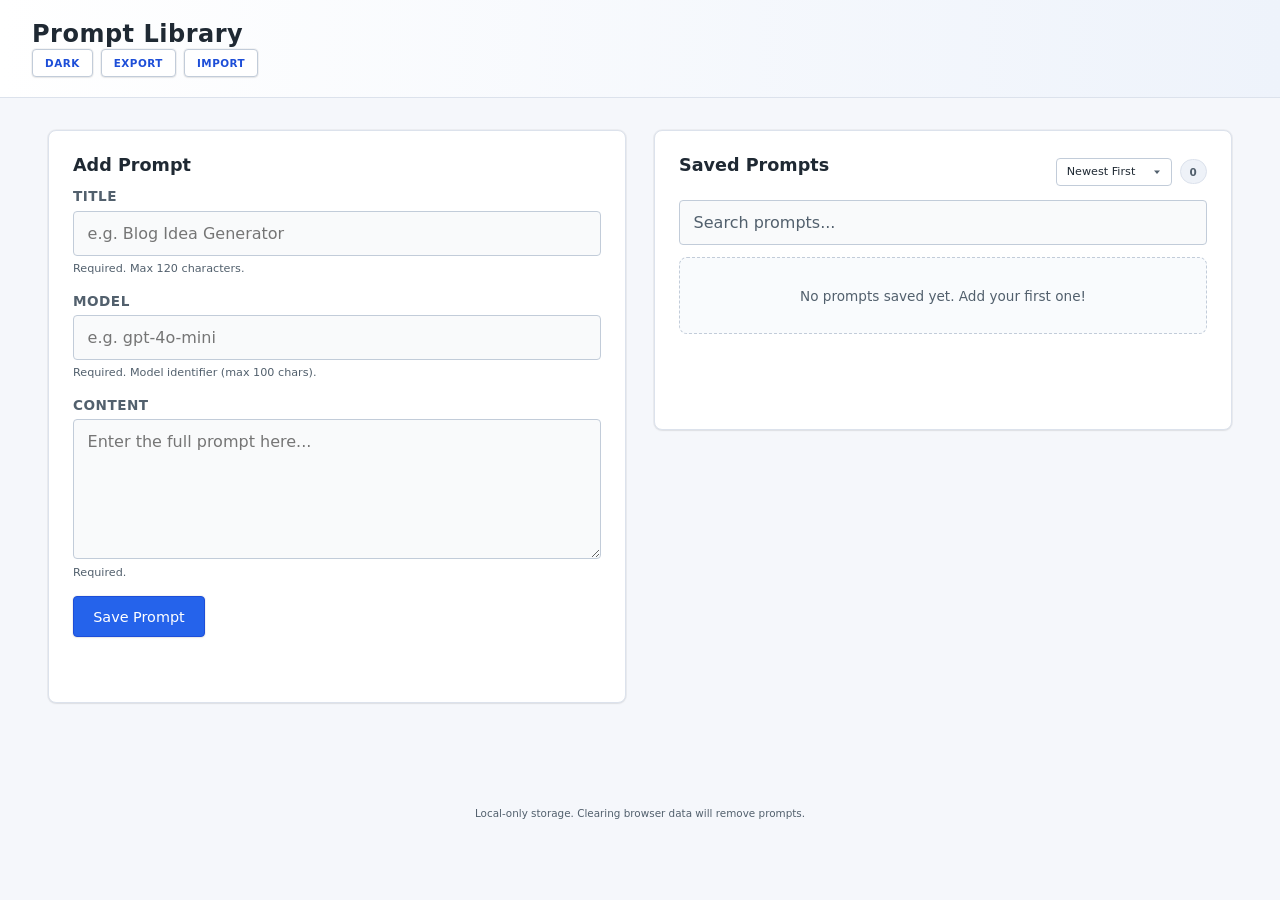
<file: index.html>
<!DOCTYPE html>
<html lang="en">
<head>
  <meta charset="UTF-8" />
  <meta name="viewport" content="width=device-width, initial-scale=1.0" />
  <title>Prompt Library</title>
  <link rel="stylesheet" href="styles.css" />
</head>
<body>
  <header class="app-header">
    <h1>Prompt Library</h1>
    <div class="header-tools" role="region" aria-label="Data tools">
      <button type="button" id="theme-toggle" class="tool-btn" aria-label="Toggle dark mode">Dark</button>
      <button type="button" id="export-btn" class="tool-btn" aria-label="Export prompts">Export</button>
      <button type="button" id="import-btn" class="tool-btn" aria-label="Import prompts">Import</button>
      <input type="file" id="import-file" accept="application/json" hidden aria-hidden="true" />
    </div>
  </header>

  <main class="layout">
    <section class="panel" aria-labelledby="form-heading">
      <h2 id="form-heading" class="panel-title">Add Prompt</h2>
      <form id="prompt-form" novalidate>
        <div class="field-group">
          <label for="prompt-title">Title</label>
          <input type="text" id="prompt-title" name="title" placeholder="e.g. Blog Idea Generator" maxlength="120" required />
          <p class="field-hint" id="title-hint">Required. Max 120 characters.</p>
        </div>
        <div class="field-group">
          <label for="model-name">Model</label>
          <input type="text" id="model-name" name="model" placeholder="e.g. gpt-4o-mini" maxlength="100" required />
          <p class="field-hint" id="model-hint">Required. Model identifier (max 100 chars).</p>
        </div>
        <div class="field-group">
          <label for="prompt-content">Content</label>
          <textarea id="prompt-content" name="content" placeholder="Enter the full prompt here..." rows="6" required></textarea>
          <p class="field-hint" id="content-hint">Required.</p>
        </div>
        <div class="actions">
          <button type="submit" id="save-btn">Save Prompt</button>
        </div>
        <div id="form-error" class="form-error" role="alert" aria-live="polite"></div>
      </form>
    </section>

    <section class="panel" aria-labelledby="saved-prompts-heading">
      <div class="panel-header">
        <h2 id="saved-prompts-heading" class="panel-title">Saved Prompts</h2>
        <div class="panel-header-controls">
          <label for="sort-select" class="visually-hidden">Sort prompts by</label>
          <select id="sort-select" class="sort-select" aria-label="Sort prompts by">
            <option value="newest">Newest First</option>
            <option value="oldest">Oldest First</option>
            <option value="rating-high">Highest Rated</option>
            <option value="rating-low">Lowest Rated</option>
          </select>
          <span id="prompt-count" class="count-badge" aria-live="polite"></span>
        </div>
      </div>
      <div id="import-export-messages" class="iemessages" role="alert" aria-live="polite" hidden></div>
      <div class="search-container">
        <label for="search-input" class="visually-hidden">Search prompts</label>
        <input type="text" id="search-input" class="search-input" placeholder="Search prompts..." aria-label="Search prompts" />
      </div>
      <div id="prompts-empty" class="empty-state" hidden>
        <p>No prompts saved yet. Add your first one!</p>
      </div>
      <div id="prompts-list" class="cards" aria-live="polite"></div>
    </section>
  </main>

  <template id="prompt-card-template">
    <article class="card" data-id="">
      <div class="card-main">
        <h3 class="card-title"></h3>
        <p class="card-preview"></p>
        <div class="prompt-meta" data-role="metadata"></div>
      </div>
      <div class="card-actions">
        <button class="delete-btn" type="button" aria-label="Delete prompt">Delete</button>
      </div>
    </article>
  </template>

  <footer class="app-footer">Local-only storage. Clearing browser data will remove prompts.</footer>

  <script src="script.js"></script>
</body>
</html>
</file>
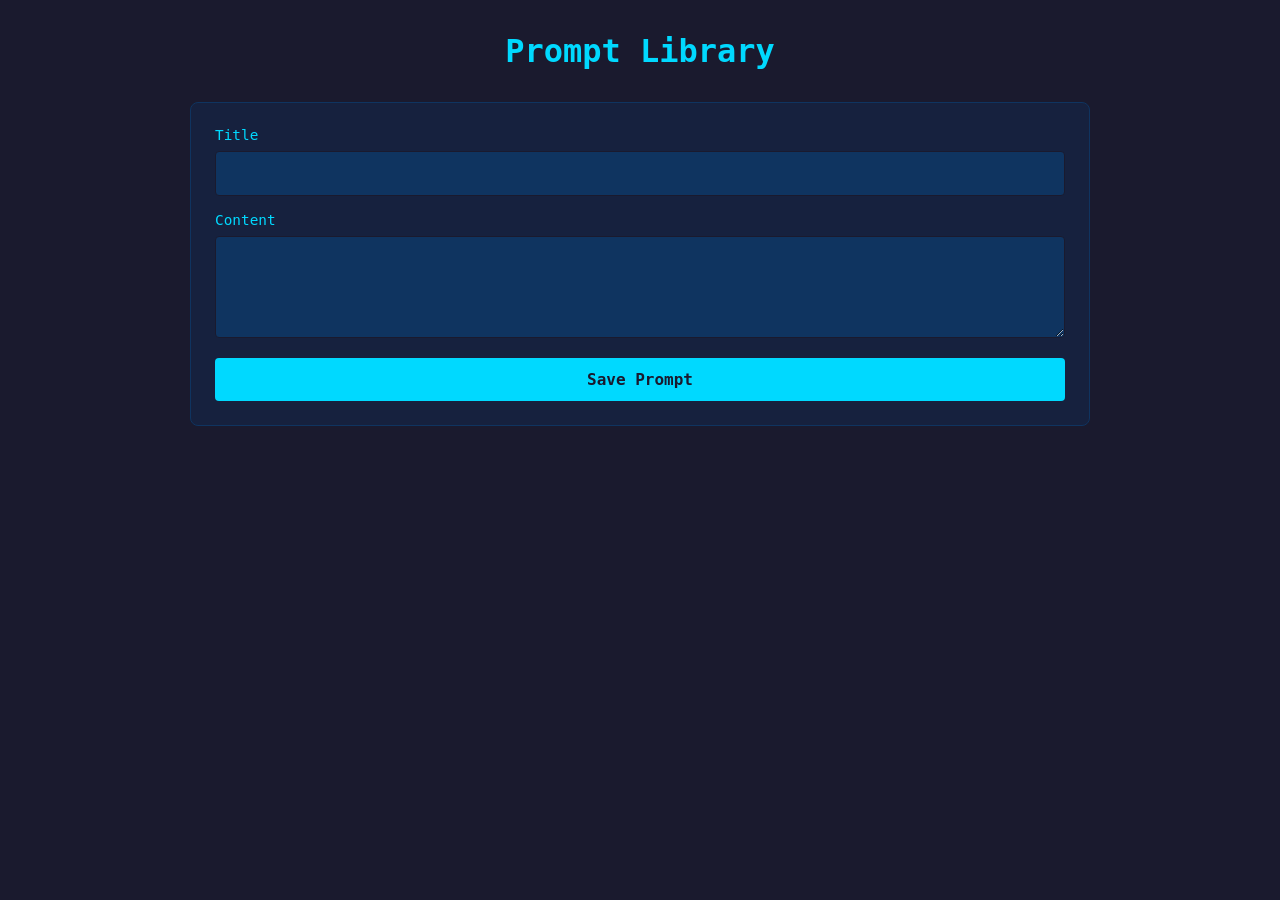
<file: prompt-library/index.html>
<!DOCTYPE html>
<html lang="en">
<head>
    <meta charset="UTF-8">
    <meta name="viewport" content="width=device-width, initial-scale=1.0">
    <title>Prompt Library</title>
    <link rel="stylesheet" href="styles.css">
</head>
<body>
    <div class="container">
        <h1>Prompt Library</h1>

        <form id="prompt-form">
            <div class="form-group">
                <label for="title">Title</label>
                <input type="text" id="title" name="title" required>
            </div>
            <div class="form-group">
                <label for="content">Content</label>
                <textarea id="content" name="content" rows="4" required></textarea>
            </div>
            <button type="submit" class="save-btn">Save Prompt</button>
        </form>

        <div id="prompts-container" class="prompts-grid"></div>
    </div>

    <script src="script.js"></script>
</body>
</html>
</file>
<file: styles.css>
/* Base reset & theme */
:root {
  --bg: #f5f7fb;
  --panel-bg: #ffffff;
  --border: #dce2ec;
  --border-strong: #c2ccd9;
  --text: #1f2933;
  --text-soft: #52606d;
  --brand: #2563eb;
  --brand-accent: #1d4ed8;
  --danger: #dc2626;
  --danger-accent: #b91c1c;
  --focus: #2563eb;
  --radius-s: 4px;
  --radius-m: 8px;
  --shadow-sm: 0 1px 2px rgba(0,0,0,0.06), 0 0 0 1px rgba(0,0,0,0.04);
  --shadow-md: 0 4px 12px -2px rgba(0,0,0,0.08), 0 2px 4px -1px rgba(0,0,0,0.06);
  --mono: 'SFMono-Regular', ui-monospace, Menlo, Consolas, "Liberation Mono", monospace;
  font-size: 16px;
}

* { box-sizing: border-box; }
html, body { height: 100%; }
body {
  margin: 0;
  font-family: system-ui, -apple-system, BlinkMacSystemFont, "Segoe UI", Roboto, Oxygen, Ubuntu, Cantarell, "Fira Sans", "Droid Sans", "Helvetica Neue", Arial, sans-serif;
  background: var(--bg);
  color: var(--text);
  -webkit-font-smoothing: antialiased;
}

h1, h2, h3 { line-height: 1.2; font-weight: 600; }

/* Layout */
.app-header {
  padding: 1.25rem 2rem; 
  background: linear-gradient(90deg, #ffffff, #eef3fb);
  border-bottom: 1px solid var(--border);
  position: sticky;
  top: 0;
  z-index: 10;
}
.app-header h1 { margin: 0; font-size: 1.5rem; letter-spacing: .5px; }
.header-tools { display: flex; gap: .5rem; margin-left: auto; }
.tool-btn { font: 600 .65rem system-ui; letter-spacing: .5px; padding: .45rem .75rem; border-radius: var(--radius-s); border: 1px solid var(--border-strong); background: #ffffff; cursor: pointer; text-transform: uppercase; color: var(--brand-accent); transition: background .15s, color .15s, border-color .15s, box-shadow .15s; box-shadow: var(--shadow-sm); }
.tool-btn:hover { background: #eef5ff; }
.tool-btn:active { background: #dbeafe; }
.tool-btn:focus-visible { outline: 2px solid var(--focus); outline-offset: 2px; }
.iemessages { margin: .5rem 0 .75rem; font-size: .6rem; padding: .5rem .6rem; border: 1px solid var(--border-strong); border-radius: var(--radius-s); background: #f1f5f9; color: var(--text-soft); box-shadow: var(--shadow-sm); }
.iemessages.error { background: #fef2f2; border-color: var(--danger); color: var(--danger-accent); }
.iemessages.success { background: #ecfdf5; border-color: #34d399; color: #047857; }

.layout {
  display: grid;
  gap: 1.75rem;
  grid-template-columns: repeat(auto-fit, minmax(320px, 1fr));
  padding: 2rem clamp(1rem, 4vw, 3rem) 3rem;
  align-items: start;
}

.panel {
  background: var(--panel-bg);
  border: 1px solid var(--border);
  border-radius: var(--radius-m);
  padding: 1.5rem 1.5rem 2rem;
  box-shadow: var(--shadow-sm);
  display: flex;
  flex-direction: column;
  min-height: 300px;
}
.panel-title { margin: 0 0 .75rem; font-size: 1.1rem; }
.panel-header { display: flex; align-items: center; justify-content: space-between; gap: .75rem; margin-bottom: .75rem; }
.panel-header-controls { display: flex; align-items: center; gap: .5rem; }

/* Sort Dropdown */
.sort-select {
  font: 500 .7rem system-ui;
  padding: .4rem .6rem;
  padding-right: 1.5rem;
  border-radius: var(--radius-s);
  border: 1px solid var(--border-strong);
  background: #ffffff url("data:image/svg+xml,%3Csvg xmlns='http://www.w3.org/2000/svg' width='12' height='12' viewBox='0 0 12 12'%3E%3Cpath fill='%2352606d' d='M3 4.5L6 8l3-3.5H3z'/%3E%3C/svg%3E") no-repeat right .5rem center;
  appearance: none;
  cursor: pointer;
  color: var(--text);
  transition: border-color .15s, box-shadow .15s;
}
.sort-select:hover { border-color: var(--brand); }
.sort-select:focus {
  outline: none;
  border-color: var(--focus);
  box-shadow: 0 0 0 3px rgba(37,99,235,.25);
}

/* Search Input */
.search-container { margin-bottom: .75rem; }
.search-input {
  width: 100%;
  font: 500 .8rem system-ui;
  padding: .55rem .75rem;
  border-radius: var(--radius-s);
  border: 1px solid var(--border-strong);
  background: var(--panel-bg);
  color: var(--text);
  transition: border-color .15s, box-shadow .15s;
}
.search-input::placeholder { color: var(--text-soft); }
.search-input:hover { border-color: var(--brand); }
.search-input:focus {
  outline: none;
  border-color: var(--focus);
  box-shadow: 0 0 0 3px rgba(37,99,235,.25);
}

/* Form */
form { display: flex; flex-direction: column; gap: 1.1rem; }
.field-group { display: flex; flex-direction: column; gap: .4rem; }
label { font-size: .85rem; font-weight: 600; text-transform: uppercase; letter-spacing: .5px; color: var(--text-soft); }
input[type=text], textarea {
  width: 100%;
  padding: .75rem .85rem;
  border-radius: var(--radius-s);
  border: 1px solid var(--border-strong);
  background: #f9fafb;
  font: inherit;
  resize: vertical;
  transition: border-color .15s, background .15s, box-shadow .15s;
}
input[type=text]:focus, textarea:focus {
  outline: none;
  border-color: var(--focus);
  box-shadow: 0 0 0 3px rgba(37,99,235,.25);
  background: #fff;
}
.field-hint { margin: 0; font-size: .7rem; color: var(--text-soft); }
.form-error { margin-top: .25rem; font-size: .75rem; color: var(--danger); min-height: 1em; }

.actions { display: flex; }
button[type=submit] {
  font: 500 .9rem system-ui;
  padding: .7rem 1.2rem;
  background: var(--brand);
  color: #fff;
  border: 1px solid var(--brand-accent);
  border-radius: var(--radius-s);
  cursor: pointer;
  display: inline-flex; align-items: center; gap: .4rem;
  box-shadow: var(--shadow-sm);
  transition: background .18s, transform .15s, box-shadow .2s;
}
button[type=submit]:hover { background: var(--brand-accent); }
button[type=submit]:active { transform: translateY(1px); }
button[type=submit]:focus-visible { outline: 2px solid var(--focus); outline-offset: 2px; }

/* Cards */
.cards { display: grid; grid-template-columns: 1fr; gap: 1rem; }
.card {
  border: 1px solid var(--border);
  border-radius: var(--radius-m);
  background: linear-gradient(180deg, #ffffff, #f8fafc 60%);
  padding: 1rem 1rem 0.85rem;
  display: flex; align-items: flex-start; justify-content: space-between; gap: 1rem;
  position: relative;
  box-shadow: var(--shadow-sm);
  transition: box-shadow .2s, transform .15s;
}
.card:hover { box-shadow: var(--shadow-md); transform: translateY(-2px); }
.card-title { margin: 0 0 .35rem; font-size: .95rem; font-weight: 600; letter-spacing: .3px; }
.card-preview { margin: 0; font-size: .8rem; line-height: 1.3; color: var(--text-soft); font-family: var(--mono); max-height: 2.6em; overflow: hidden; }
.card-actions { display: flex; flex-direction: column; }

/* Metadata */
.prompt-meta { margin: .5rem 0 .4rem; display: flex; flex-direction: column; gap: .25rem; font-size: .6rem; letter-spacing: .3px; }
.prompt-meta-row { display: flex; flex-wrap: wrap; gap: .4rem .75rem; align-items: center; }
.prompt-meta-tag { background: #eef2f8; color: var(--text-soft); padding: .25rem .45rem; border-radius: 999px; font-weight: 600; border: 1px solid var(--border); display: inline-flex; align-items: center; gap: .35rem; }
.prompt-meta time { font-family: var(--mono); font-size: .6rem; }
.token-estimate { display: inline-flex; align-items: center; gap: .35rem; padding: .25rem .45rem; border-radius: 6px; font-weight: 600; border: 1px solid var(--border); background: #f1f5f9; }
.token-estimate[data-confidence=high] { background: #ecfdf5; color: #047857; border-color: #34d399; }
.token-estimate[data-confidence=medium] { background: #fffbeb; color: #b45309; border-color: #fcd34d; }
.token-estimate[data-confidence=low] { background: #fef2f2; color: #b91c1c; border-color: #fca5a5; }
.token-range { font-family: var(--mono); font-size: .6rem; }
.model-name { font-family: var(--mono); font-size: .6rem; font-weight: 600; color: var(--brand-accent); }

/* Rating Component */
.rating { 
  display: inline-flex; 
  gap: 2px; 
  margin: .35rem 0 .25rem; 
  user-select: none; 
}
.rating[aria-busy=true] { opacity: .6; }
.rating button.star { 
  background: none; 
  border: none; 
  padding: 2px 3px; 
  line-height: 1; 
  font-size: .95rem; 
  cursor: pointer; 
  color: #c7ccd3; 
  transition: color .15s, transform .15s; 
  border-radius: 4px; 
}
.rating button.star.filled { color: #ffb400; }
.rating button.star:hover { transform: scale(1.18); color: #ffbf29; }
.rating button.star:active { transform: scale(.92); }
.rating button.star:focus-visible { outline: 2px solid var(--focus); outline-offset: 2px; }
.rating button.star[aria-checked=true] { color: #ffae00; }
.rating .visually-hidden { 
  position: absolute; 
  width: 1px; 
  height: 1px; 
  padding: 0; 
  margin: -1px; 
  overflow: hidden; 
  clip: rect(0 0 0 0); 
  white-space: nowrap; 
  border: 0; 
}

.delete-btn {
  --btn-bg: #ffffff;
  --btn-border: var(--border-strong);
  font: 500 .7rem system-ui;
  padding: .45rem .65rem;
  border-radius: var(--radius-s);
  border: 1px solid var(--btn-border);
  color: var(--danger-accent);
  background: var(--btn-bg);
  cursor: pointer;
  letter-spacing: .5px;
  text-transform: uppercase;
  transition: background .15s, border-color .15s, color .15s;
}
.delete-btn:hover { background: #fff5f5; border-color: var(--danger); color: var(--danger); }
.delete-btn:active { background: #ffe5e5; }
.delete-btn:focus-visible { outline: 2px solid var(--danger); outline-offset: 2px; }

.count-badge { background: #eef2f8; color: var(--text-soft); font-size: .65rem; padding: .35rem .55rem; border-radius: 999px; border: 1px solid var(--border); font-weight: 600; letter-spacing: .5px; }

.empty-state { border: 1px dashed var(--border-strong); border-radius: var(--radius-m); padding: 1rem; text-align: center; background: #f9fbfd; color: var(--text-soft); font-size: .85rem; }

.app-footer {
  margin-top: 2rem;
  padding: 1.5rem 2rem 3rem;
  font-size: .65rem;
  text-align: center;
  color: var(--text-soft);
}

/* Utility */
[hidden] { display: none !important; }

/* Notes Feature */
.notes { margin: .55rem 0 .9rem; padding: .55rem .6rem .65rem; background: #f9fafb; border: 1px solid var(--border); border-radius: var(--radius-s); position: relative; }
.notes-header { display: flex; align-items: center; justify-content: space-between; gap: .5rem; margin-bottom: .4rem; }
.notes-title { margin: 0; font-size: .65rem; font-weight: 700; letter-spacing: .5px; text-transform: uppercase; color: var(--text-soft); }
.add-note-btn { font: 600 .6rem system-ui; letter-spacing: .5px; padding: .35rem .55rem; border-radius: var(--radius-s); border: 1px solid var(--border-strong); background: #ffffff; cursor: pointer; text-transform: uppercase; color: var(--brand-accent); transition: background .15s, color .15s, border-color .15s; }
.add-note-btn:hover { background: #eef5ff; }
.add-note-btn:active { background: #dbeafe; }
.add-note-btn:focus-visible { outline: 2px solid var(--focus); outline-offset: 2px; }
.notes-list { list-style: none; margin: 0; padding: 0; display: flex; flex-direction: column; gap: .5rem; }
.note { background: #fff; border: 1px solid var(--border); border-radius: var(--radius-s); padding: .5rem .6rem .55rem; position: relative; display: flex; flex-direction: column; gap: .4rem; box-shadow: 0 1px 1px rgba(0,0,0,0.04); }
.note.editing { border-color: var(--focus); box-shadow: 0 0 0 2px rgba(37,99,235,.25); }
.note-content { margin: 0; font-size: .7rem; line-height: 1.35; color: var(--text); white-space: pre-wrap; word-break: break-word; display: -webkit-box; -webkit-line-clamp: 6; -webkit-box-orient: vertical; overflow: hidden; }
.note-meta { display: flex; align-items: center; justify-content: space-between; gap: .5rem; }
.note-meta time { font-size: .55rem; letter-spacing: .5px; color: var(--text-soft); font-weight: 600; text-transform: uppercase; }
.note-buttons { display: flex; gap: .3rem; }
.note-buttons button, .note-controls button { font: 600 .55rem system-ui; padding: .3rem .55rem; border-radius: var(--radius-s); border: 1px solid var(--border-strong); background: #ffffff; cursor: pointer; letter-spacing: .5px; text-transform: uppercase; color: var(--text-soft); transition: background .15s, color .15s, border-color .15s; }
.note-buttons button:hover, .note-controls button:hover { background: #f1f5f9; }
.note-buttons button:focus-visible, .note-controls button:focus-visible { outline: 2px solid var(--focus); outline-offset: 2px; }
.note-buttons button[data-action=delete-note] { color: var(--danger-accent); }
.note-buttons button[data-action=delete-note]:hover { background: #fff5f5; color: var(--danger); }
.note textarea { width: 100%; font: 500 .7rem system-ui; background: #ffffff; border: 1px solid var(--border-strong); border-radius: var(--radius-s); padding: .55rem .6rem; resize: vertical; min-height: 90px; line-height: 1.35; }
.note textarea:focus { outline: none; border-color: var(--focus); box-shadow: 0 0 0 3px rgba(37,99,235,.25); }
.note-controls { display: flex; gap: .4rem; }
.note-validation { font-size: .55rem; color: var(--danger); min-height: .9em; }
.notes-error { position: absolute; top: -0.75rem; left: .5rem; right: .5rem; font-size: .55rem; color: var(--danger); background: #fff; padding: .15rem .45rem; border-radius: var(--radius-s); border: 1px solid var(--danger-accent); box-shadow: 0 2px 4px -2px rgba(0,0,0,.08); }
.visually-hidden { position: absolute; width: 1px; height: 1px; padding: 0; margin: -1px; overflow: hidden; clip: rect(0 0 0 0); white-space: nowrap; border: 0; }

@media (min-width: 760px) {
  .note-content { font-size: .72rem; }
}

@media (min-width: 760px) {
  .cards { grid-template-columns: repeat(auto-fill, minmax(220px, 1fr)); }
}

/* Dark Mode */
[data-theme="dark"] {
  --bg: #1a1a2e;
  --panel-bg: #16213e;
  --border: #2a2a4a;
  --border-strong: #3a3a5a;
  --text: #e8e8e8;
  --text-soft: #a0a0b0;
  --brand: #4d7cff;
  --brand-accent: #6b8eff;
  --danger: #ff6b6b;
  --danger-accent: #ff8585;
  --focus: #4d7cff;
}

[data-theme="dark"] .app-header {
  background: linear-gradient(90deg, #16213e, #1a1a2e);
}

[data-theme="dark"] .card {
  background: linear-gradient(180deg, #1e2a4a, #16213e 60%);
}

[data-theme="dark"] input[type=text],
[data-theme="dark"] textarea,
[data-theme="dark"] .sort-select,
[data-theme="dark"] .search-input {
  background: #1a1a2e;
  color: var(--text);
}

[data-theme="dark"] .tool-btn,
[data-theme="dark"] .delete-btn,
[data-theme="dark"] .add-note-btn,
[data-theme="dark"] .note-buttons button,
[data-theme="dark"] .note-controls button {
  background: #1a1a2e;
  color: var(--text-soft);
}

[data-theme="dark"] .note,
[data-theme="dark"] .note textarea {
  background: #1a1a2e;
}

[data-theme="dark"] .notes {
  background: #121a30;
}

[data-theme="dark"] .prompt-meta-tag,
[data-theme="dark"] .count-badge {
  background: #2a2a4a;
}

[data-theme="dark"] .token-estimate {
  background: #2a2a4a;
}

[data-theme="dark"] .token-estimate[data-confidence=high] {
  background: #1a3a2a;
  color: #6bcf8a;
  border-color: #2a5a3a;
}

[data-theme="dark"] .token-estimate[data-confidence=medium] {
  background: #3a3520;
  color: #d4a84a;
  border-color: #5a4a2a;
}

[data-theme="dark"] .token-estimate[data-confidence=low] {
  background: #3a2020;
  color: #e87070;
  border-color: #5a2a2a;
}

[data-theme="dark"] .empty-state {
  background: #121a30;
}
</file>
<file: prompt-library/styles.css>
* {
    margin: 0;
    padding: 0;
    box-sizing: border-box;
}

body {
    font-family: 'SF Mono', 'Fira Code', 'Consolas', monospace;
    background-color: #1a1a2e;
    color: #eaeaea;
    min-height: 100vh;
    padding: 2rem;
}

.container {
    max-width: 900px;
    margin: 0 auto;
}

h1 {
    text-align: center;
    margin-bottom: 2rem;
    color: #00d9ff;
    font-size: 2rem;
}

#prompt-form {
    background-color: #16213e;
    padding: 1.5rem;
    border-radius: 8px;
    margin-bottom: 2rem;
    border: 1px solid #0f3460;
}

.form-group {
    margin-bottom: 1rem;
}

label {
    display: block;
    margin-bottom: 0.5rem;
    color: #00d9ff;
    font-size: 0.9rem;
}

input,
textarea {
    width: 100%;
    padding: 0.75rem;
    background-color: #0f3460;
    border: 1px solid #1a1a2e;
    border-radius: 4px;
    color: #eaeaea;
    font-family: inherit;
    font-size: 1rem;
}

input:focus,
textarea:focus {
    outline: none;
    border-color: #00d9ff;
}

.save-btn {
    width: 100%;
    padding: 0.75rem;
    background-color: #00d9ff;
    color: #1a1a2e;
    border: none;
    border-radius: 4px;
    font-family: inherit;
    font-size: 1rem;
    font-weight: bold;
    cursor: pointer;
    transition: background-color 0.2s;
}

.save-btn:hover {
    background-color: #00b8d9;
}

.prompts-grid {
    display: grid;
    grid-template-columns: repeat(auto-fill, minmax(280px, 1fr));
    gap: 1rem;
}

.prompt-card {
    background-color: #16213e;
    border: 1px solid #0f3460;
    border-radius: 8px;
    padding: 1rem;
}

.prompt-card h3 {
    color: #00d9ff;
    margin-bottom: 0.5rem;
    font-size: 1rem;
}

.prompt-card p {
    color: #a0a0a0;
    font-size: 0.85rem;
    margin-bottom: 1rem;
    line-height: 1.4;
}

.delete-btn {
    padding: 0.5rem 1rem;
    background-color: transparent;
    color: #ff6b6b;
    border: 1px solid #ff6b6b;
    border-radius: 4px;
    font-family: inherit;
    font-size: 0.8rem;
    cursor: pointer;
    transition: all 0.2s;
}

.delete-btn:hover {
    background-color: #ff6b6b;
    color: #1a1a2e;
}
</file>
